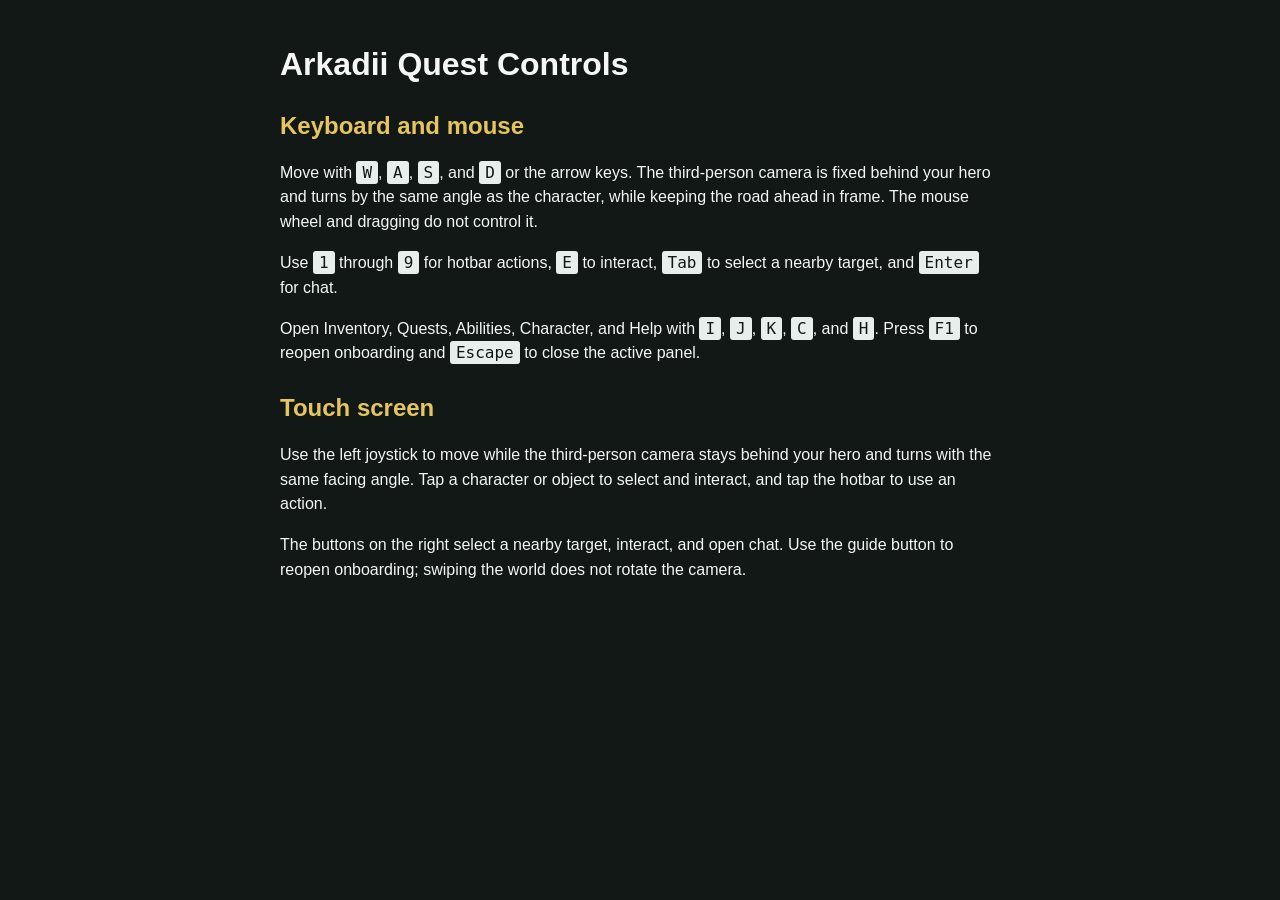
<file: src/shared/Help/index.html>
<!doctype html>
<html lang="en">
    <head>
        <meta charset="utf-8">
        <meta name="viewport" content="width=device-width, initial-scale=1">
        <title>Arkadii Quest Controls</title>
        <style>
            body {
                max-width: 720px;
                padding: 24px;
                margin: 0 auto;
                color: #f4f7f5;
                background: #111815;
                font: 16px/1.55 Arial, sans-serif;
            }

            h1,
            h2 {
                line-height: 1.2;
            }

            h2 {
                margin-top: 28px;
                color: #e5c55c;
            }

            kbd {
                padding: 2px 6px;
                color: #111815;
                background: #e8eeeb;
                border-radius: 3px;
            }

            [hidden] {
                display: none;
            }
        </style>
    </head>
    <body>
        <main data-language="en">
            <h1>Arkadii Quest Controls</h1>
            <h2>Keyboard and mouse</h2>
            <p>Move with <kbd>W</kbd>, <kbd>A</kbd>, <kbd>S</kbd>, and <kbd>D</kbd> or the arrow keys. The third-person camera is fixed behind your hero and turns by the same angle as the character, while keeping the road ahead in frame. The mouse wheel and dragging do not control it.</p>
            <p>Use <kbd>1</kbd> through <kbd>9</kbd> for hotbar actions, <kbd>E</kbd> to interact, <kbd>Tab</kbd> to select a nearby target, and <kbd>Enter</kbd> for chat.</p>
            <p>Open Inventory, Quests, Abilities, Character, and Help with <kbd>I</kbd>, <kbd>J</kbd>, <kbd>K</kbd>, <kbd>C</kbd>, and <kbd>H</kbd>. Press <kbd>F1</kbd> to reopen onboarding and <kbd>Escape</kbd> to close the active panel.</p>
            <h2>Touch screen</h2>
            <p>Use the left joystick to move while the third-person camera stays behind your hero and turns with the same facing angle. Tap a character or object to select and interact, and tap the hotbar to use an action.</p>
            <p>The buttons on the right select a nearby target, interact, and open chat. Use the guide button to reopen onboarding; swiping the world does not rotate the camera.</p>
        </main>

        <main data-language="ru" hidden>
            <h1>Управление в «Аркадия Квест»</h1>
            <h2>Клавиатура и мышь</h2>
            <p>Перемещайтесь клавишами <kbd>W</kbd>, <kbd>A</kbd>, <kbd>S</kbd> и <kbd>D</kbd> или стрелками. Камера закреплена за спиной героя и поворачивается на тот же угол, что и персонаж, удерживая дорогу впереди в кадре. Колесо и перетаскивание мышью ей не управляют.</p>
            <p>Клавиши от <kbd>1</kbd> до <kbd>9</kbd> применяют действия нижней панели, <kbd>E</kbd> взаимодействует с ближайшим объектом, <kbd>Tab</kbd> выбирает цель, а <kbd>Enter</kbd> открывает чат.</p>
            <p>Инвентарь, задания, умения, персонаж и справка открываются клавишами <kbd>I</kbd>, <kbd>J</kbd>, <kbd>K</kbd>, <kbd>C</kbd> и <kbd>H</kbd>. Нажмите <kbd>F1</kbd>, чтобы снова открыть обучение, и <kbd>Escape</kbd>, чтобы закрыть активное окно.</p>
            <h2>Сенсорный экран</h2>
            <p>Перемещайтесь левым джойстиком, пока камера закреплена за спиной героя и повторяет его поворот. Касайтесь персонажей и объектов для выбора и взаимодействия, а умения применяйте с нижней панели.</p>
            <p>Кнопки справа выбирают ближайшую цель, запускают взаимодействие и открывают чат. Кнопка справки снова открывает обучение; проведение по миру не поворачивает камеру.</p>
        </main>

        <script>
            const storedLocale = localStorage.getItem("arkadii_quest_locale");
            const locale = storedLocale === "ru" ? "ru" : "en";
            document.documentElement.lang = locale;
            document.querySelectorAll("[data-language]").forEach((section) => {
                section.hidden = section.dataset.language !== locale;
            });
        </script>
    </body>
</html>
</file>
